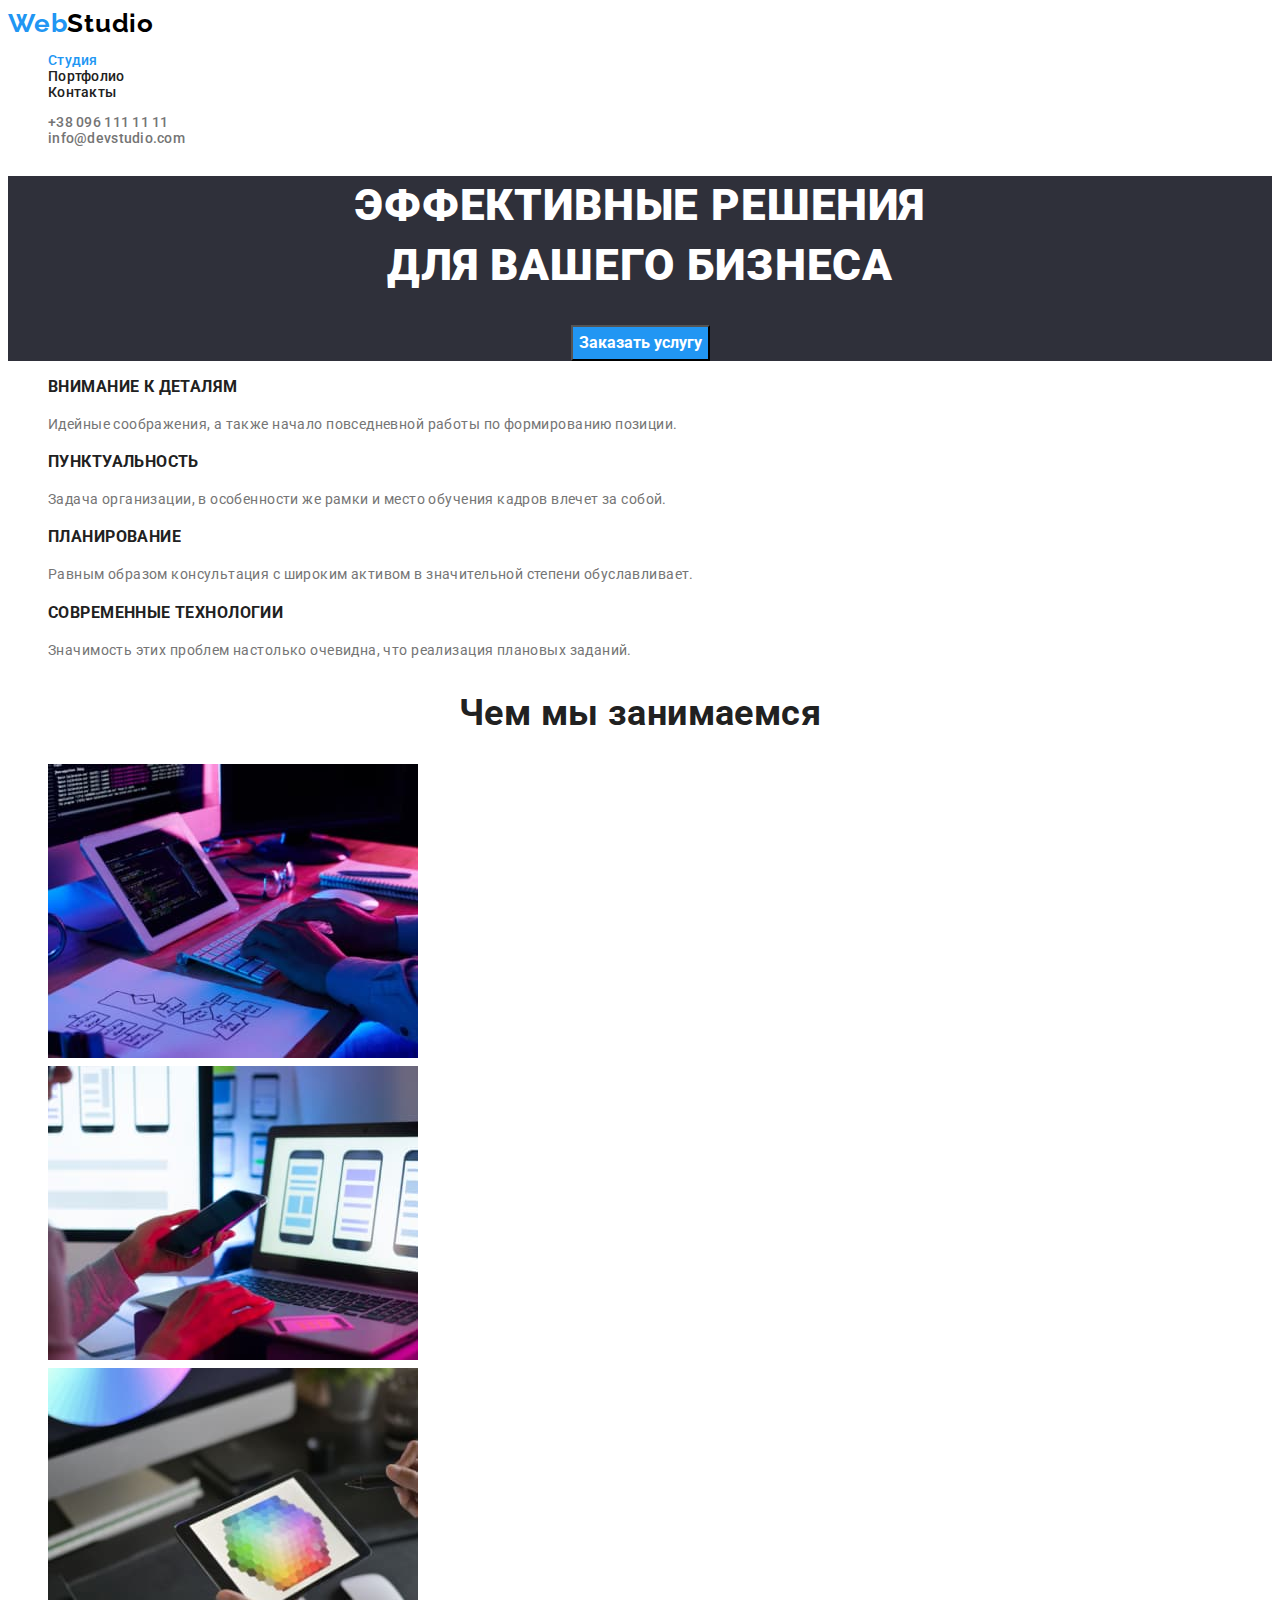
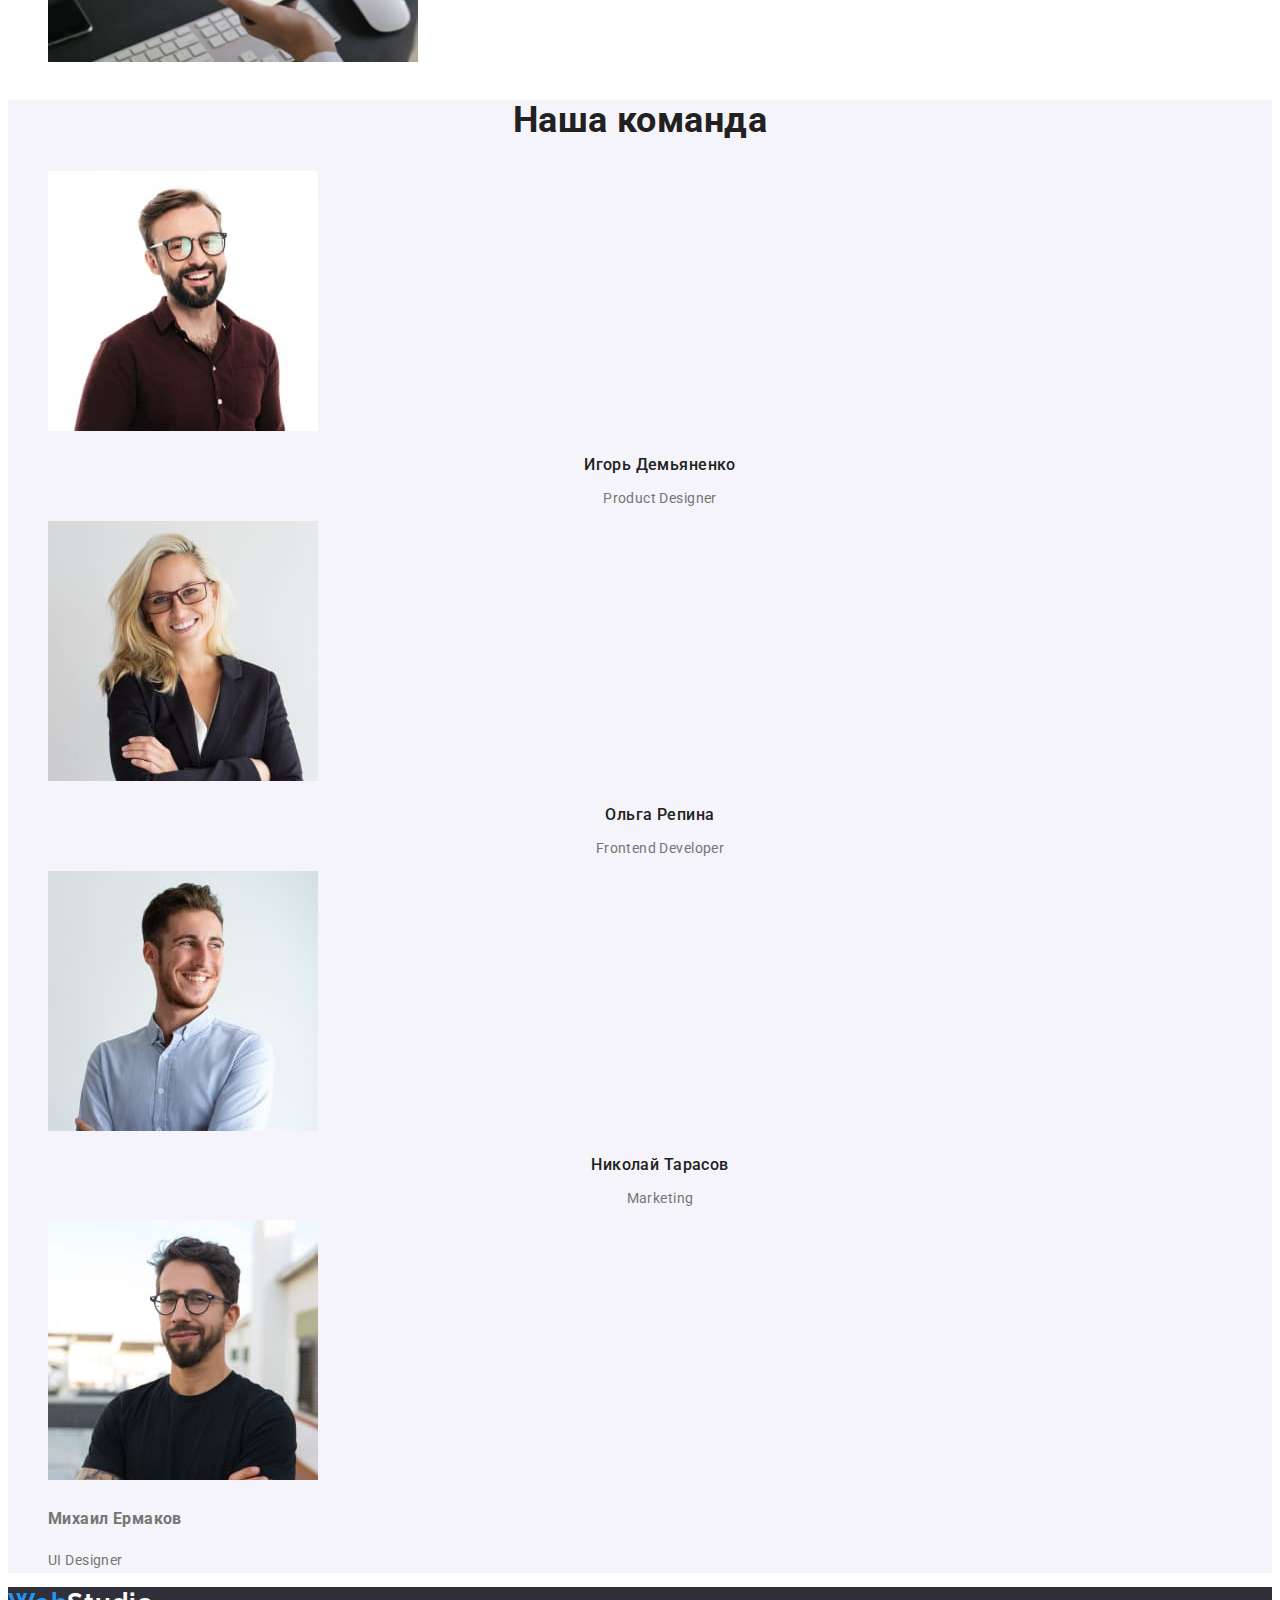
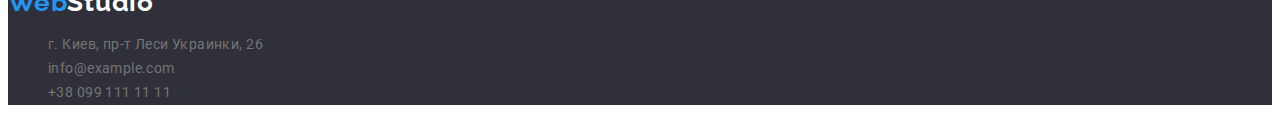
<file: index.html>
<!DOCTYPE html>
<html lang="ru">
<head>
    <meta charset="UTF-8">
    <meta http-equiv="X-UA-Compatible" content="IE=edge">
    <meta name="viewport" content="width=device-width, initial-scale=1.0">
    <title>WebStudio</title>
    <link rel="preconnect" href="https://fonts.googleapis.com">
<link rel="preconnect" href="https://fonts.gstatic.com" crossorigin>
<link href="https://fonts.googleapis.com/css2?family=Raleway:wght@700&family=Roboto:wght@400;500;700;900&display=swap" rel="stylesheet">
    <link rel="stylesheet" href="./css/styles.css" />
</head>
<body>
    <header class="header">
        <nav class="header-nav">
            <a href="index.html" class="logo header-logo"> <span class="logo-span">Web</span>Studio</a>
                <ul class="header-nav-link">
                    <li><a class="header-nav-link-item nav-link-active" href="">Студия</a></li>
                    <li><a class="header-nav-link-item" href="./portfolio.html">Портфолио</a></li>
                    <li><a class="header-nav-link-item" href="">Контакты</a></li>
                </ul>
        </nav>
        <ul class="address-list">
            <li class="address-list-item"><a href="tel:+380961111111">+38 096 111 11 11</a></li>
            <li class="address-list-item"><a href="mailto:info@devstudio.com">info@devstudio.com</a></li>
        </ul>
    </header>
    <main>
        <section class="hero">
            <h1 class="title-hero">Эффективные решения <br/> для вашего бизнеса</h1>
            <button type="button" class="btn button-hero">Заказать услугу</button>
        </section>
        <section>
            <h2 hidden class="advantage title">Наши преимущества</h2>
            <ul class="advantage-list">
                <li class="advantage-list-item"> 
                    <h3 class="advantage-list-title">Внимание к деталям</h3>
                    <p class="advantage-list-text">Идейные соображения, а также начало повседневной работы по формированию позиции.</p>
                </li>
                <li class="advantage-list-item">
                    <h3 class="advantage-list-title">Пунктуальность</h3>
                    <p class="advantage-list-text">Задача организации, в особенности же рамки и место обучения кадров влечет за собой.</p>
                </li>
                <li class="advantage-list-item">
                    <h3 class="advantage-list-title">Планирование</h3>
                    <p class="advantage-list-text">Равным образом консультация с широким активом в значительной степени обуславливает.</p>
                </li>
                <li class="advantage-list-item">
                    <h3 class="advantage-list-title">Современные технологии</h3>
                    <p class="advantage-list-text">Значимость этих проблем настолько очевидна, что реализация плановых заданий.</p>
                </li>
            </ul>
        </section>
        <section>
            <h2 class="title">Чем мы занимаемся</h2>
            <ul>
                <li><img src="./images/ourwork/image1.jpg" alt="программист пишет код" height="294" width="370"></li>
                <li><img src="./images/ourwork/image2.jpg" alt="создание приложения для смартфона" height="294" width="370"></li>
                <li><img src="./images/ourwork/image3.jpg" alt="подбор цветовой гаммы" height="294" width="370"></li>
            </ul>
        </section>
        <section class="team-section">
            <h2 class="team-section-title title">Наша команда</h2>
            <ul>
                <li>
                    <img 
                    src="./images/ourteam/image4.jpg" 
                    alt="Игорь Демьяненко" 
                    width="270" 
                    height="260">
                    <h3 class=team-section-name>Игорь Демьяненко</h3>
                    <p class=team-section-text lang="en">Product Designer</p>
                </li>
                <li>
                    <img 
                    src="./images/ourteam/image5.jpg" 
                    alt="Ольга Репина" 
                    width="270" 
                    height="260">
                    <h3 class=team-section-name>Ольга Репина</h3>
                    <p class=team-section-text lang="en">Frontend Developer</p>
                </li>
                <li>
                    <img 
                    src="./images/ourteam/image6.jpg" 
                    alt="Николай Тарасов" 
                    width="270" 
                    height="260">
                    <h3 class="team-section-name">Николай Тарасов</h3>
                    <p class="team-section-text" lang="en">Marketing</p>
                </li>
                <li>
                    <img 
                    src="./images/ourteam/image7.jpg" 
                    alt="Михаил Ермаков" 
                    width="270" 
                    height="260">
                    <h3>Михаил Ермаков</h3>
                    <p lang="en">UI Designer</p>
                </li>
        </section>
    </main>
    <footer class="footer">
        <a href="index.html" class="logo footer-logo"> <span class="logo-span">Web</span>Studio</a>
        <address class="address">
        <ul class="address-list list">
            <li>
                <a class="footer-address-list-item address-list-item-map" rel="noopener noreferrer" href="https://goo.gl/maps/YTH3YucfA7YxxcvL7" target="_blank">г. Киев, пр-т Леси Украинки, 26</a>
            </li>
            <li>
                <a class="footer-address-list-item" href="mailto:info@example.com">info@example.com</a>
            </li>
            <li>
                <a class="footer-address-list-item" href="tel:+380991111111">+38 099 111 11 11</a>
            </li>
        </ul> 
    </address>
    </footer>
</body>
</html>
</file>
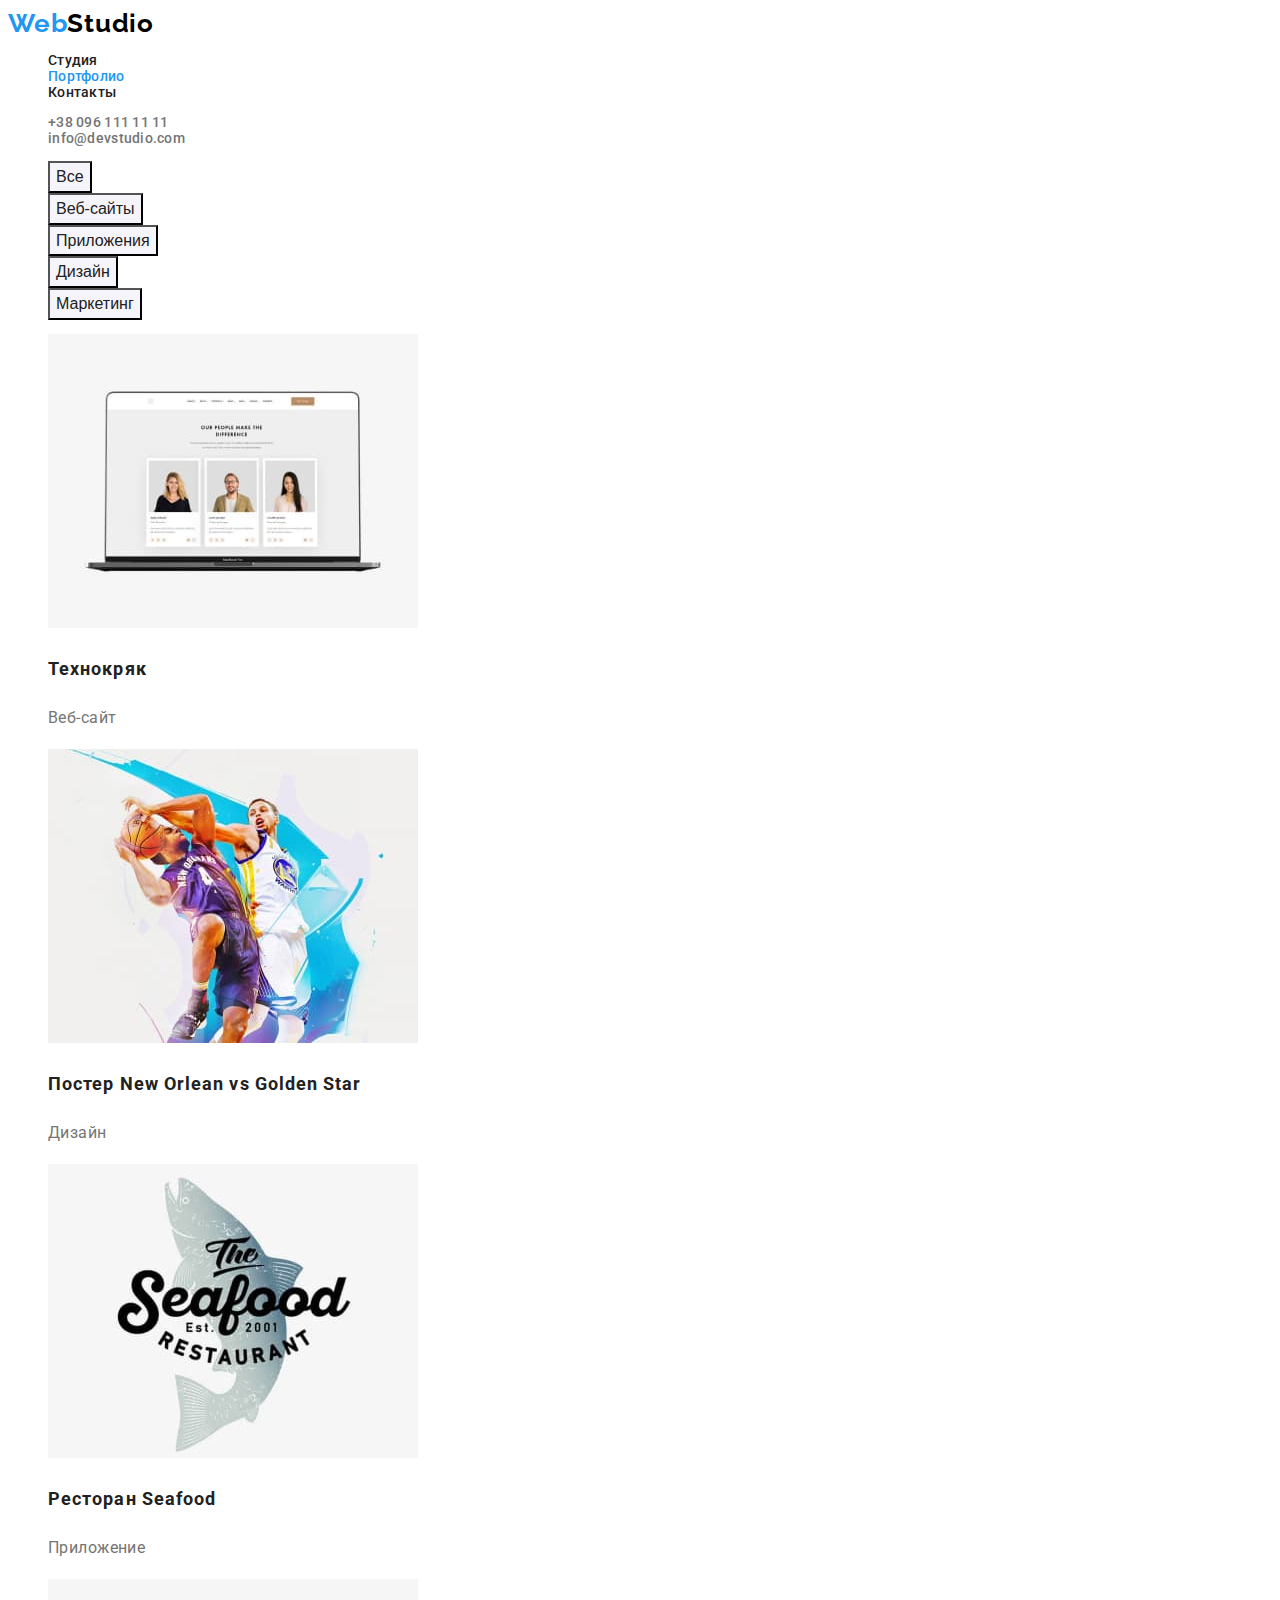
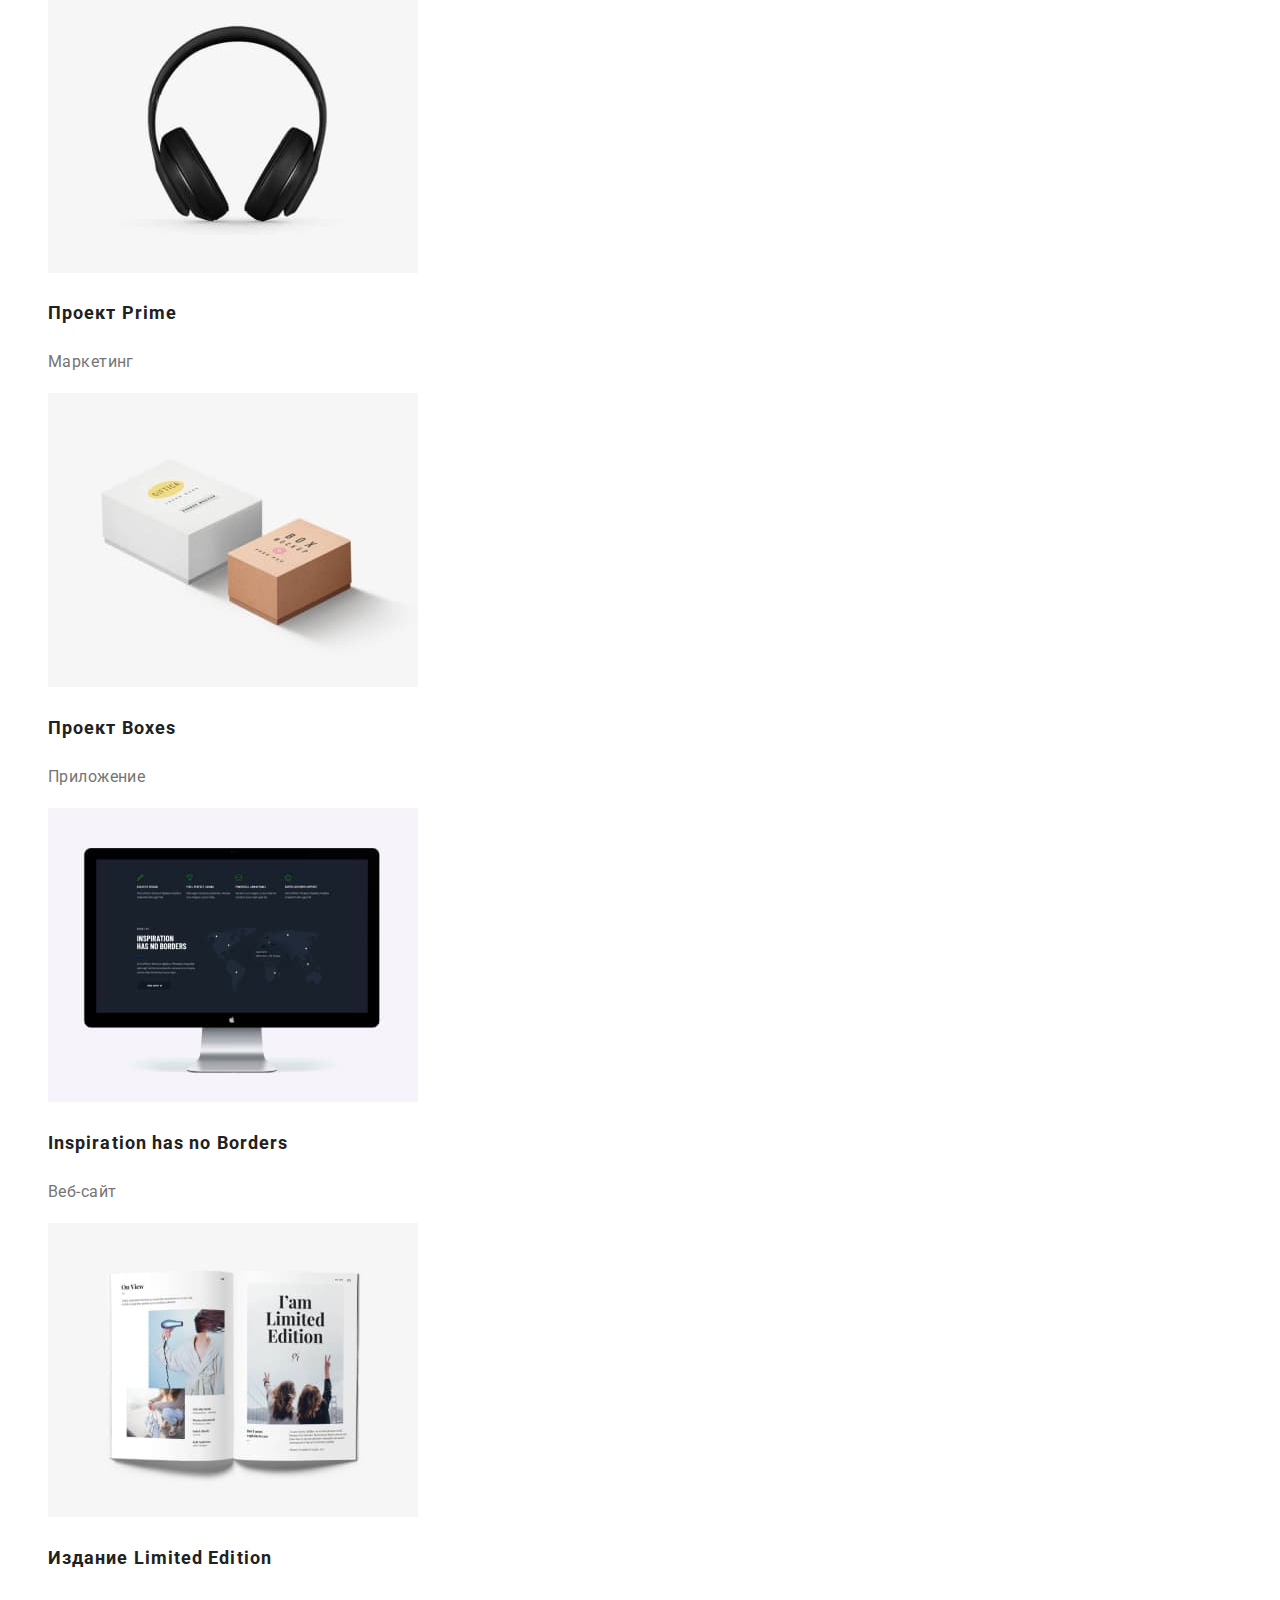
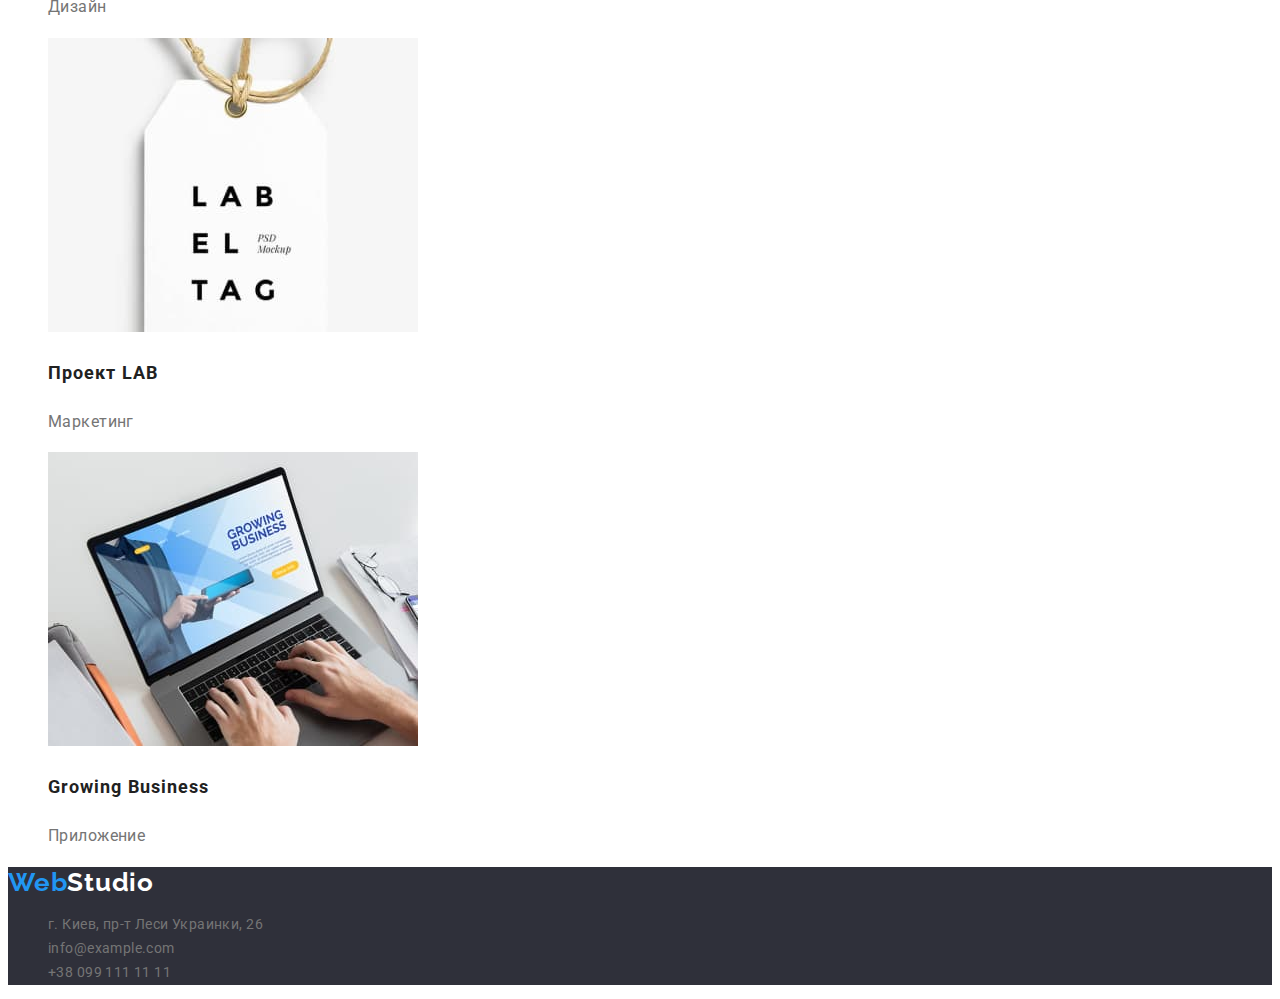
<file: portfolio.html>
<!DOCTYPE html>
<html lang="ru">
<head>
    <meta charset="UTF-8">
    <meta http-equiv="X-UA-Compatible" content="IE=edge">
    <meta name="viewport" content="width=device-width, initial-scale=1.0">
    <title>WebStudio</title>
    <link rel="preconnect" href="https://fonts.googleapis.com">
<link rel="preconnect" href="https://fonts.gstatic.com" crossorigin>
<link href="https://fonts.googleapis.com/css2?family=Raleway:wght@700&family=Roboto:wght@400;500;700;900&display=swap" rel="stylesheet">
    <link rel="stylesheet" href="./css/styles.css" />
</head>
<body>
    <header class="header">
        <nav class="header-nav">
            <a href="index.html" class="logo header-logo"> <span class="logo-span">Web</span>Studio</a>
                <ul class="header-nav-link">
                    <li><a class="header-nav-link-item" href="index.html">Студия</a></li>
                    <li><a class="header-nav-link-item nav-link-active" href="portfolio.html">Портфолио</a></li>
                    <li><a class="header-nav-link-item" href="">Контакты</a></li>
                </ul>
        </nav>
        <ul class="address-list">
            <li class="address-list-item"><a href="tel:+380961111111">+38 096 111 11 11</a></li>
            <li class="address-list-item"><a href="mailto:info@devstudio.com">info@devstudio.com</a></li>
        </ul>
    </header>
    <main>
        <section>
            <h1 hidden class="portfolio">Портфолио</h1>
            <ul class="portfolio-list">
                <li class="potfolio-list-item">
                    <button type="button" class="portfolio-list-btn">Все</button>
                </li>
                <li class="potfolio-list-item">
                    <button type="button" class="portfolio-list-btn">Веб-сайты</button>
                </li>
                <li class="potfolio-list-item">
                    <button type="button" class="portfolio-list-btn">Приложения</button>

                </li>
                <li class="potfolio-list-item">
                    <button type="button" class="portfolio-list-btn">Дизайн</button>
                </li>
                <li class="potfolio-list-item">
                    <button type="button" class="portfolio-list-btn">Маркетинг</button>

                </li>
            </ul>
            <ul>
                <li> 
                    <img src="./images/portfolio/imagep1.jpg" alt="Технокряк" height="294" width="370">
                    <h2 class="portfolio-title">Технокряк</h2>
                    <p class="portfolio-text">Веб-сайт</p>
                </li>
                <li><img src="./images/portfolio/imagep2.jpg" alt="Постер New Orlean vs Golden Star" height="294" width="370">
                <h2 class="portfolio-title">Постер New Orlean vs Golden Star</h2>
            <p class="portfolio-text">Дизайн</p></li>
                <li><img src="./images/portfolio/imagep3.jpg" alt="Ресторан Seafood" height="294" width="370">
                <h2 class="portfolio-title">Ресторан Seafood</h2>
            <p class="portfolio-text">Приложение</p></li>
                <li><img src="./images/portfolio/imagep4.jpg" alt="Проект Prime" height="294" width="370">
                <h2 class="portfolio-title">Проект Prime</h2>
            <p class="portfolio-text">Маркетинг</p></li>
                <li><img src="./images/portfolio/imagep5.jpg" alt="Проект Boxes" height="294" width="370">
                <h2 class="portfolio-title">Проект Boxes</h2>
            <p class="portfolio-text">Приложение</p></li>
                <li><img src="./images/portfolio/imagep6.jpg" alt="Inspiration has no Borders" height="294" width="370">
                <h2 class="portfolio-title">Inspiration has no Borders</h2>
            <p class="portfolio-text">Веб-сайт</p></li>
                <li><img src="./images/portfolio/imagep7.jpg" alt="Издание Limited Edition" height="294" width="370">
                <h2 class="portfolio-title">Издание Limited Edition</h2>
            <p class="portfolio-text">Дизайн</p></li>
                <li><img src="./images/portfolio/imagep8.jpg" alt="Проект LAB" height="294" width="370">
                <h2 class="portfolio-title">Проект LAB</h2>
            <p class="portfolio-text">Маркетинг</p></li>
                <li><img src="./images/portfolio/imagep9.jpg" alt="Growing Business" height="294" width="370">
                <h2 class="portfolio-title">Growing Business</h2>
            <p class="portfolio-text">Приложение</p></li>
            </ul>
        </section>
    </main>
    <footer class="footer">
        <a href="index.html" class="logo footer-logo"> <span class="logo-span">Web</span>Studio</a>
        <address class="address">
        <ul class="address-list list">
            <li>
                <a class="footer-address-list-item address-list-item-map" rel="noopener noreferrer" href="https://goo.gl/maps/YTH3YucfA7YxxcvL7" target="_blank">г. Киев, пр-т Леси Украинки, 26</a>
            </li>
            <li>
                <a class="footer-address-list-item" href="mailto:info@example.com">info@example.com</a>
            </li>
            <li>
                <a class="footer-address-list-item" href="tel:+380991111111">+38 099 111 11 11</a>
            </li>
        </ul> 
    </address>
    </footer>
</body>
</html>
</file>
<file: css/styles.css>
:root {
    --primary-text-color: #212121;
    --accent-color: #2196F3;
    --white-color: #FFFFFF;
}

body {
    font-family: "Roboto", sans-serif;
    font-size: 14px;
    line-height: 1.71;
    letter-spacing: 0.03em;
    color: #757575;
}

a {
    text-decoration: none;
    color: inherit;
}
ul {
    list-style: none;   
}

/* ----HEADER---- */

.header {background-color: var(--white-color);
    font-weight: 500;
    line-height: 1.14;
    letter-spacing: 0.02em;
}
.logo {
    font-family: "Raleway";
    font-weight: 700;
    font-size: 26px;
    line-height: 1.19;
    letter-spacing: 0.03em;
    color: #000000;
}
.logo-span {
    color: var(--accent-color);
}
.header-nav-link-item
    {color: var(--primary-text-color);}
.header-nav-link-item:hover, 
.header-nav-link-item:focus,
.header-nav-link-item:active
    {color: var(--accent-color);
}
.address-list-item:hover, 
.address-list-item:focus {
    color: var(--accent-color);    
}
.nav-link-active {
    color: var(--accent-color);
}
/* ----HERO--- */

.hero {
    background-color: #2F303A;
    letter-spacing: 0.06em;
    color: var(--white-color);
    text-align: center;
}
.title-hero {
    font-weight: 900;
    font-size: 44px;
    line-height: 1.36;
    text-transform: uppercase;
}
.button-hero {
    font-weight: bold;
    font-size: 16px;
    line-height: 30px;
    align-items: center;
    color: inherit;
    font-family: inherit;
    background-color: var(--accent-color);
    cursor: pointer;
}

/* ----OUR ADVANTAGES---- */

.advantage-list-title {
    font-weight: 700;
    line-height: 1.14;
    text-transform: uppercase;
    color: var(--primary-text-color)
}

/* ----TITLES---- */

.title {
    font-weight: 700;
    font-size: 36px;
    line-height: 1.16;
    text-align: center;
    color: var(--primary-text-color);
}

/* ----OUR TEAM---- */

.team-section {
    background-color: #F5F4FA;
}
.team-section-name {
    font-weight: 500;
    font-size: 16px;
    line-height: 1.19;
    text-align: center;
    color: var(--primary-text-color);
}
.team-section-text {
    line-height: 1.19;
    text-align: center;
}

/* ----FOOTER---- */

.footer {
    background-color: #2F303A;
}
.footer-logo {
    color: var(--white-color);
}
.footer-address-list-item {
    color: var(--white-color) 60%;
    font-style: normal;
}
.footer-address-list-item:hover,
.footer-address-list-item:focus
{
    color: var(--white-color);
}

/* ----PORTFOLIO---- */


.portfolio-list-btn {
    font-weight: 500;
    font-size: 16px;
    line-height: 1.62;
    text-align: center;
    color: var(--primary-text-color);
    background-color: #F5F4FA;
    cursor: pointer;
}
.portfolio-list-btn:hover,
.portfolio-list-btn:focus {
    color: var(--white-color);
    background-color: var(--accent-color);  
}
.portfolio-title {
    font-weight: 700;
    font-size: 18px;
    line-height: 2;
    letter-spacing: 0.06em;
    color: var(--primary-text-color);
}
.portfolio-text {
    font-size: 16px;
    line-height: 1.87;}
</file>
